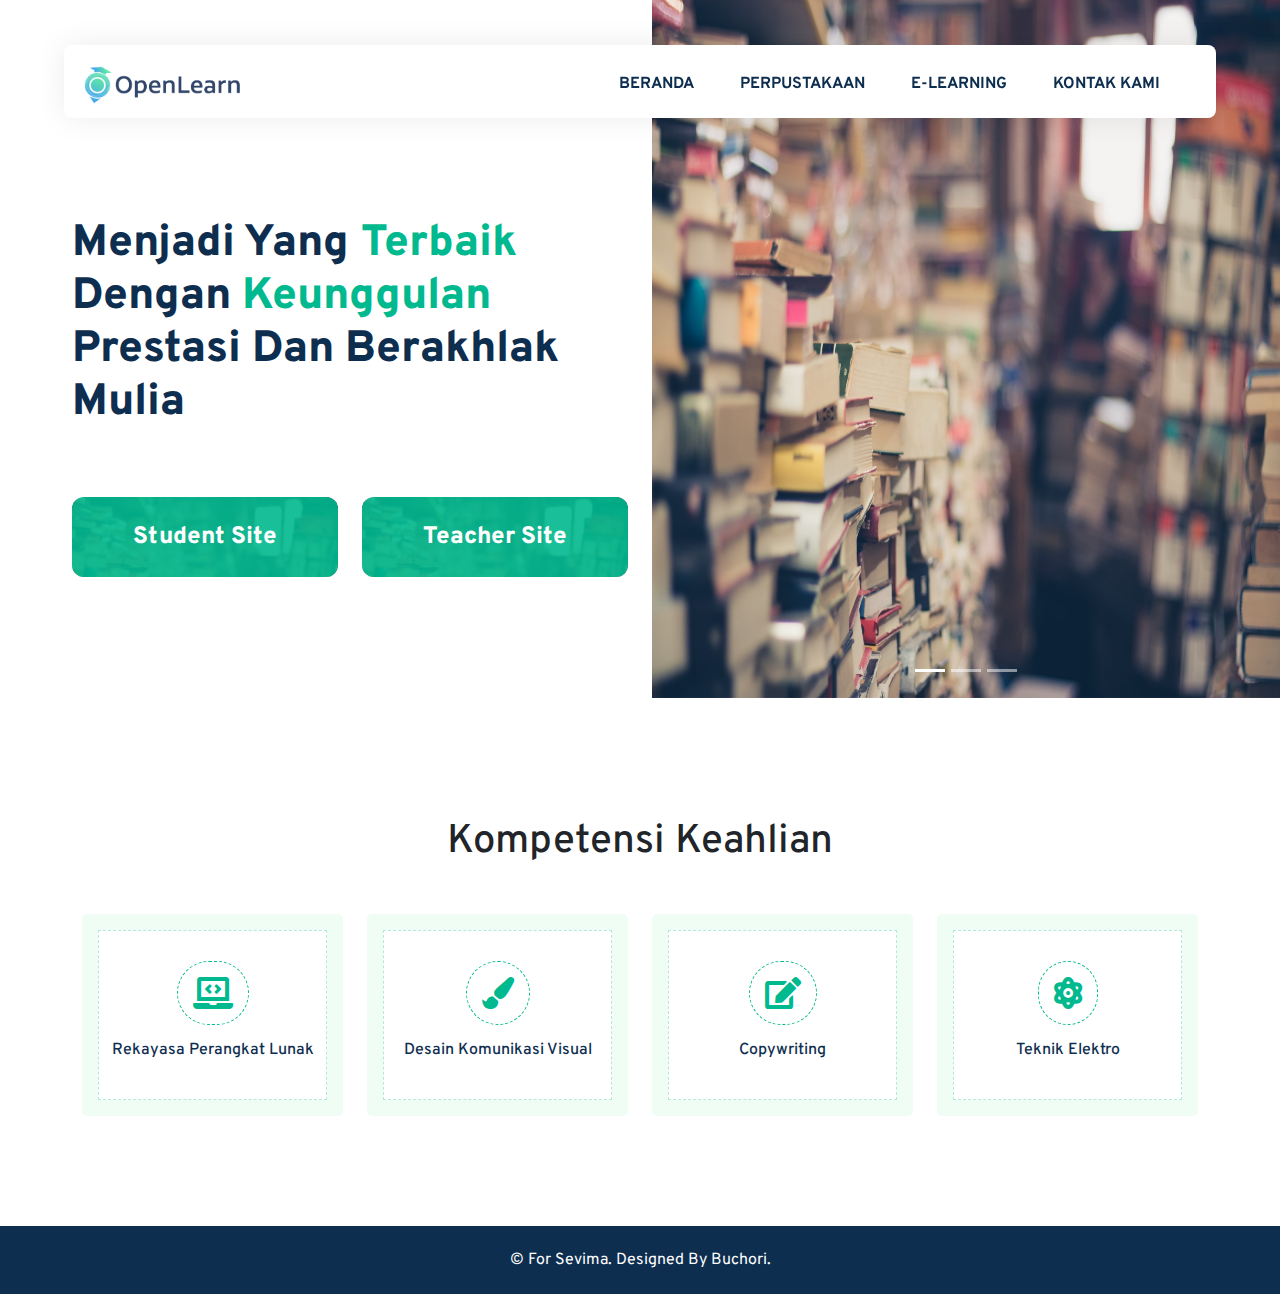
<file: front-end/index.html>
<!DOCTYPE html>
<html lang="en">
<head>
    <meta charset="UTF-8">
    <meta http-equiv="X-UA-Compatible" content="IE=edge">
    <meta name="viewport" content="width=device-width, initial-scale=1">
    <title>Instansi Pendidikan - Home</title>

    <!-- FONT -->
    <link href="https://fonts.googleapis.com/css2?family=Overpass:ital,wght@0,100;0,200;0,300;0,400;0,500;0,600;0,700;0,800;0,900;1,100;1,200;1,300;1,400;1,500;1,600;1,700;1,800;1,900&display=swap" rel="stylesheet">

    <link rel="stylesheet" href="vendor/owlCarousel2/owl.carousel.min.css" />
    <link rel="stylesheet" href="vendor/owlCarousel2/owl.theme-default.min.css"/>
    <link rel="stylesheet" href="https://cdnjs.cloudflare.com/ajax/libs/font-awesome/5.15.4/css/all.min.css" integrity="sha512-1ycn6IcaQQ40/MKBW2W4Rhis/DbILU74C1vSrLJxCq57o941Ym01SwNsOMqvEBFlcgUa6xLiPY/NS5R+E6ztJQ==" crossorigin="anonymous" referrerpolicy="no-referrer" />
    <link href='https://unpkg.com/boxicons@2.1.1/css/boxicons.min.css' rel='stylesheet'>
    <link href="vendor/bootstrap-5.1.3-dist/css/bootstrap.min.css" rel="stylesheet">
    <link rel="stylesheet" href="assets/css/styles.css">
</head>
<body>
    
    <!-- Navbar -->
    <section class="navbar-z bg-transparent"  id="nav-top">
        <nav class="navbar navbar-expand-lg ">
            <div class="container">
                <a class="navbar-brand" href="/">
                    <!-- Logo dari dribble -->
                    <img src="assets/img/logo-icon.png" class="img-responsive" alt="">
                </a> 
                <button class="navbar-toggler" type="button" data-bs-toggle="collapse" data-bs-target="#navbarNav" aria-controls="navbarNav" aria-expanded="false" aria-label="Toggle navigation">
                <span class="navbar-toggler-icon"></span>
                </button>
                <div class="collapse navbar-collapse" id="navbarNav">
                    <ul class="navbar-nav ms-auto">
                        <li class="nav-item">
                            <a class="nav-link active" aria-current="page" href="#">Beranda</a>
                        </li>
                        <!-- <li class="nav-item">
                            <a class="nav-link" href="#">Profil</a>
                        </li> -->
                        <li class="nav-item">
                            <a class="nav-link" href="#">Perpustakaan</a>
                        </li>
                        <li class="nav-item">
                            <a class="nav-link" href="#">e-learning</a>
                        </li>
                        <li class="nav-item">
                            <a class="nav-link" href="#">Kontak Kami</a>
                        </li>
                    </ul>
                </div>
            </div>
        </nav> 
    </section>

    <!-- Hero -->
    <section class="hero">
        <div class="col-lg-12">
            <div class="row">
                <div class="col-lg-6 col-md-6 col-sm-6">
                    <div class="content">
                        <div class="text-hero">
                            <h5>Menjadi yang <span>terbaik</span>  dengan <span>Keunggulan</span> prestasi dan berakhlak mulia</h5>
                        </div>
                        <div class="login-act">
                            <div class="row">
                                <div class="col-lg-6 wrap">
                                    <a href="#" target="_blank">
                                        <div class="button-teaser">
                                            <h3>Student Site</h3>
                                        </div>
                                    </a>
                                </div>
                                <div class="col-lg-6">
                                    <a href="#" target="_blank">
                                        <div class="button-teaser">
                                            <h3>Teacher Site</h3>
                                        </div>
                                    </a>
                                </div>
                            </div>
                        </div>
                    </div>
                </div>
                <div class="col-lg-6 col-md-6 col-sm-6">
                    <div class="slider">
                        <div id="carouselExampleIndicators" class="carousel slide" data-bs-ride="true">
                            <div class="carousel-indicators">
                                <button type="button" data-bs-target="#carouselExampleIndicators" data-bs-slide-to="0" class="active" aria-current="true" aria-label="Slide 1"></button>
                                <button type="button" data-bs-target="#carouselExampleIndicators" data-bs-slide-to="1" aria-label="Slide 2"></button>
                                <button type="button" data-bs-target="#carouselExampleIndicators" data-bs-slide-to="2" aria-label="Slide 3"></button>
                            </div>
                            <div class="carousel-inner">
                                <div class="carousel-item active">
                                <img src="assets/img/slider-home/slider-1.jpg" class="d-block w-100" alt="...">
                                </div>
                                <div class="carousel-item">
                                <img src="assets/img/slider-home/slider-2.jpg" class="d-block w-100" alt="...">
                                </div>
                                <div class="carousel-item">
                                <img src="assets/img/slider-home/slider-3.jpg" class="d-block w-100" alt="...">
                                </div>
                            </div>
                        </div>
                    </div>
                </div>
            </div>
        </div>
    </section>

    <!-- Komptensi Keahlian -->
    <section class="learn-land">
        <div class="container">
            <div class="head-content">
                <h1>Kompetensi Keahlian</h1>
            </div>
            <div class="content-learn">
                <div class="row">
                    <div class="col-lg-3 col-sm-6">
                        <a href="">
                            <div class="wrap-content">
                                <div class="icon mb-3">
                                    <i class="fas fa-laptop-code"></i>
                                </div>
                                <h6>Rekayasa Perangkat Lunak</h6>
                            </div>
                        </a>
                        
                    </div>
                    <div class="col-lg-3 col-sm-6">
                        <a href="">
                            <div class="wrap-content">
                                <div class="icon mb-3">
                                    <i class="fas fa-paint-brush"></i>
                                </div>
                                <h6>Desain Komunikasi Visual</h6>
                            </div>
                        </a>                       
                    </div>
                    <div class="col-lg-3 col-sm-6">
                        <a href="">
                            <div class="wrap-content">
                                <div class="icon mb-3">
                                    
                                    <i class="fas fa-edit"></i>
                                </div>
                                <h6>Copywriting</h6>
                            </div>
                        </a>                        
                    </div>
                    <div class="col-lg-3 col-sm-6">
                        <a href="">
                            <div class="wrap-content">
                                <div class="icon mb-3">
                                    <i class="fas fa-atom"></i>
                                </div>
                                <h6>Teknik Elektro</h6>
                            </div>
                        </a>
                    </div>
                </div>
            </div>
        </div>
    </section>

    <footer>
        <div class="container">
            <p>&copy; For Sevima. Designed By Buchori.</p>
        </div>
    </footer>
    

    <script src="vendor/jquery3.6/jquery3.6.min.js" ></script>
    <script src="vendor/bootstrap-5.1.3-dist/js/popper.min.js" ></script>
    <script src="vendor/bootstrap-5.1.3-dist/js/bootstrap.min.js"></script>
    <script src="vendor/owlCarousel2/owl.carousel.min.js"></script>
    <script src="vendor/scrollax.min.js"></script>
    <script src="assets/js/default.js"></script>
</body>
</html>
</file>
<file: front-end/assets/css/styles.css>
body {
    font-family: 'Overpass', sans-serif;
    background: #fff;
    line-height: 1.8;
    max-width: 1400px; 
	margin: 0 auto !important; 
	float: none !important; 
  
}
a {
    text-decoration: none;
    color: #0e2e50;
}
a:hover {
    color: #00b98e;
}
.btn-primary {
    background-color: #00b98e;
    border-color: #00b98e;
}
.btn-primary:hover {
    background-color: #03a07b;
    border-color: #03a07b;
}
/* Navbar Style */
.navbar-z {
    position: relative;
    margin-top: 45px;
    padding: 0 4rem;
    transition: .5s;
    z-index: 9999;
}
.navbar-z .navbar .navbar-brand img{
    width: 160px;
}
.navbar-z.sticky-top {
    position: sticky;
    padding: 0;
    transition: .5s;
}

.navbar-z .navbar {
    padding-top: 14px;
    background: #fff;
    border-radius: 8px;
    box-shadow: 0 0 30px rgb(0 0 0 / 8%);
}
.navbar-z.sticky-top .navbar {
    border-radius: 0px;
}

.navbar-z .navbar-nav .nav-link {
    text-transform: uppercase;
    font-size: 16px;
    margin-right: 30px;
    font-weight: 700;
    color: #0e2e50;
}

/* Section Hero */
.hero {
    margin-top: -120px;
}
.hero .content  {
    padding: 35% 0 0 4.5rem;
}
.hero .content .action-btn .btn-primary{
    background-color: #00b98e;
    border: 2px solid #00b98e;
    font-weight: 600;
    margin-left: 10px;
}
.hero .content .action-btn .btn-secondary{
    background-color: #fff;
    border: 2px solid #00b98e;
    font-weight: 600;
    color: #000;
}
.hero .content .text-hero {
    padding-bottom: 60px;
}
.hero .content .text-hero h5 {
    font-size: 44px;
    font-weight: 800;
    text-transform: capitalize;
    color: #0e2e50;
}
.hero .content .text-hero span {
    color: #00b98e;
}
.hero .content .login-act a {
    text-decoration: none;
}

.hero .content .login-act .button-teaser {
    background-image: url(../img/slider-home/slider-1.jpg);
    background-size: cover;
    background-repeat: no-repeat;
    position: relative;
    height: 80px;
    border-radius: 12px;
    margin-bottom: 24px;
}
.hero .content .login-act .button-teaser::before {
    content: "";
    position: absolute;
    top: 0px;
    right: 0px;
    bottom: 0px;
    left: 0px;
    background-color: rgba(0, 185, 142, .9);
    border-radius: 12px;
}
.hero .content .login-act .button-teaser h3 {
    text-align: center;
    top: 50%;
    transform: translateY(-50%);
    color: #fff;
    font-size: 24px;
    font-weight: 800;
    position: relative;
}

.hero .slider .carousel .carousel-inner img {
    width: 100%;
    height: 700px;
}
.hero .page-banner img {
    width: 100%;
    height: 550px;
}
.hero .content-detail {
    padding: 200px 0 0 0 !important;
}
.hero .content .cover-buku img{
    width: 100%;
}
.hero .sub-page-content .info i{
    font-size: 13px;
    margin-right: 6px;
}
@media (min-width:1200px) {
    .hero .content .cover-buku img {
        width: 360px;
    }
}
.head-content {
    text-align: center;
    padding-top: 120px;
    margin-bottom: 3rem;
}

/* learn land */
.learn-land .content-learn a {
    text-align: center;
    background-color: #EFFDF5;
    border-radius: 5px;
    display: block;
    padding: 16px;
    margin-bottom: 30px;
    color: #0E2E50;
    font-weight: 700;
    line-height: 1.2;
}
.learn-land .content-learn a:hover .wrap-content {
    background: #00b98e;
    transition: .5s;
}
.learn-land .content-learn a:hover {
    color: #fff;
}
.learn-land .content-learn .wrap-content {
    background: #FFFFFF;
    border: 1px dashed rgba(0, 185, 142, .3);
    padding: 30px 10px;
    transition: .5s;
}
.learn-land .content-learn .wrap-content .icon{
    padding: 15px;
    display: inline-flex;
    align-items: center;
    justify-content: center;
    background: #FFFFFF !important;
    border-radius: 50px;
    border: 1px dashed #00b98e !important;
}
.learn-land .content-learn .wrap-content .icon i {
    color: #00b98e;
    font-size: 32px;
}

/* Page Perpustakaan */
.perpus .list-buku .wrap-buku .cover img {
    width: 100%;
    padding: 10px;
}
.perpus .list-buku .wrap-buku .title {
    text-align: center;
    margin-top: 8px;
}
.perpus .list-buku .wrap-buku .title h6 {
    font-size: 14px;
    margin-bottom: .6rem;
}
.perpus .list-buku .wrap-buku .title .btn {
    padding: 6px 0;
    width: 68%;
    border-radius: 8px;
}
.pembelajaran .list-video {
    margin-top: 40px;
}
.pembelajaran .list-video .wrap-list {
    margin-bottom: 50px;
}
.pembelajaran .list-video .wrap-list .image img{
    width: 100%;
    border-radius: 12px;
    margin-bottom: 14px;
}
.pembelajaran .list-video .wrap-list .text a {
    line-height: 1.25px;
    font-weight: 500;
    text-transform:capitalize;
    font-size: 17px;
}
.pembelajaran .list-video .wrap-list .text .info span {
    color: #4b5565;
    font-size: 14px;
    font-weight: 500;
}
.pembelajaran .list-video .wrap-list .text .info i{
    font-size: 11px;
    margin-right: 3px;
}
.video-belajar .info i{
    font-size: 12px;
    margin-right: 3px;
}
.video-belajar .iframe-ytb {
    margin-top: 20px; 
    text-align: center; 
    margin-bottom: 20px;
}
.video-belajar .iframe-ytb iframe {
    width: 100%;
    height: 500px;
}
.mengajar .login-act a {
    text-decoration: none;
}

.mengajar .login-act .button-teaser {
    background-image: url(../img/slider-home/slider-1.jpg);
    background-size: cover;
    background-repeat: no-repeat;
    position: relative;
    height: 80px;
    border-radius: 12px;
    margin-bottom: 24px;
}
.mengajar .login-act .button-teaser::before {
    content: "";
    position: absolute;
    top: 0px;
    right: 0px;
    bottom: 0px;
    left: 0px;
    background-color: rgba(0, 185, 142, .9);
    border-radius: 12px;
}
.mengajar .login-act .button-teaser h3 {
    text-align: center;
    top: 50%;
    transform: translateY(-50%);
    color: #fff;
    font-size: 24px;
    font-weight: 800;
    position: relative;
}

footer {
    margin-top: 80px;
    background-color: #0E2E50;
    color: #fff;
    padding: 20px;
    bottom: 0;
    width: 100%;
}
footer p {
    margin-bottom: 0;
    text-align: center;
}
</file>
